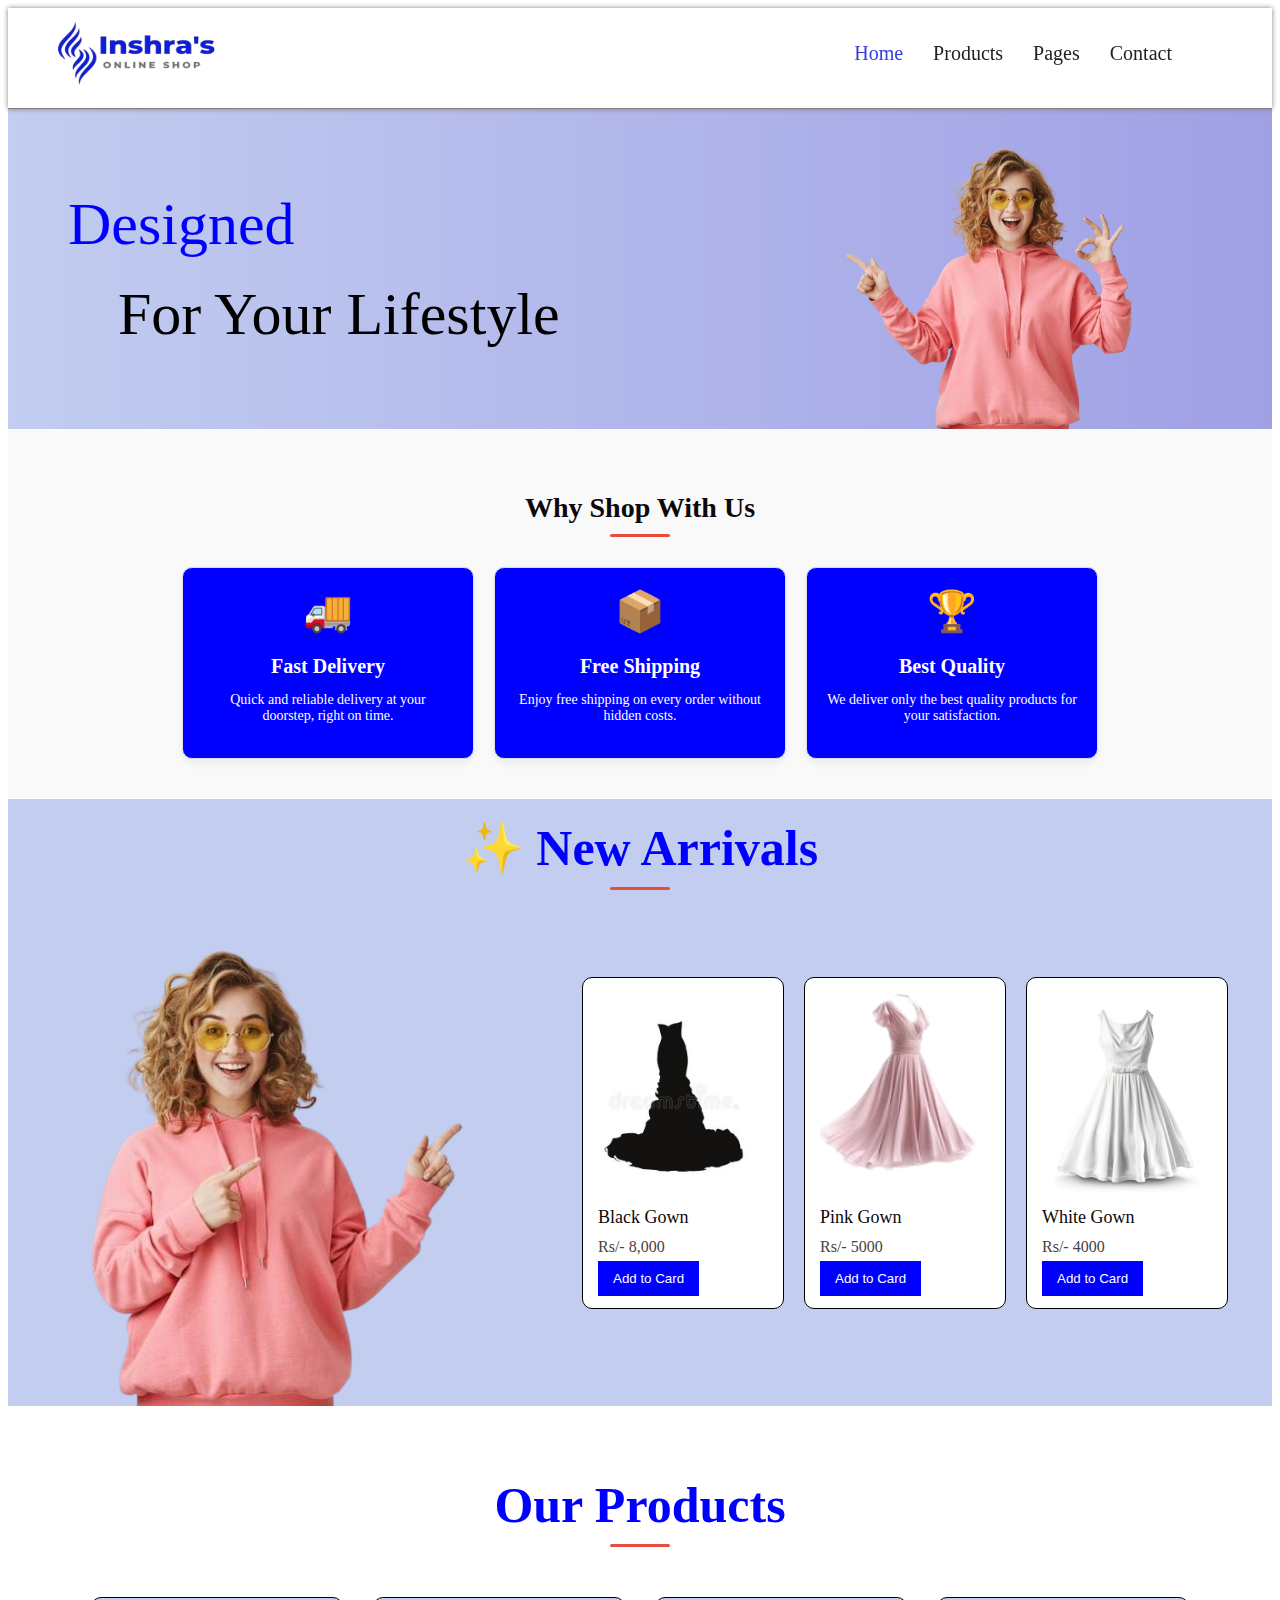
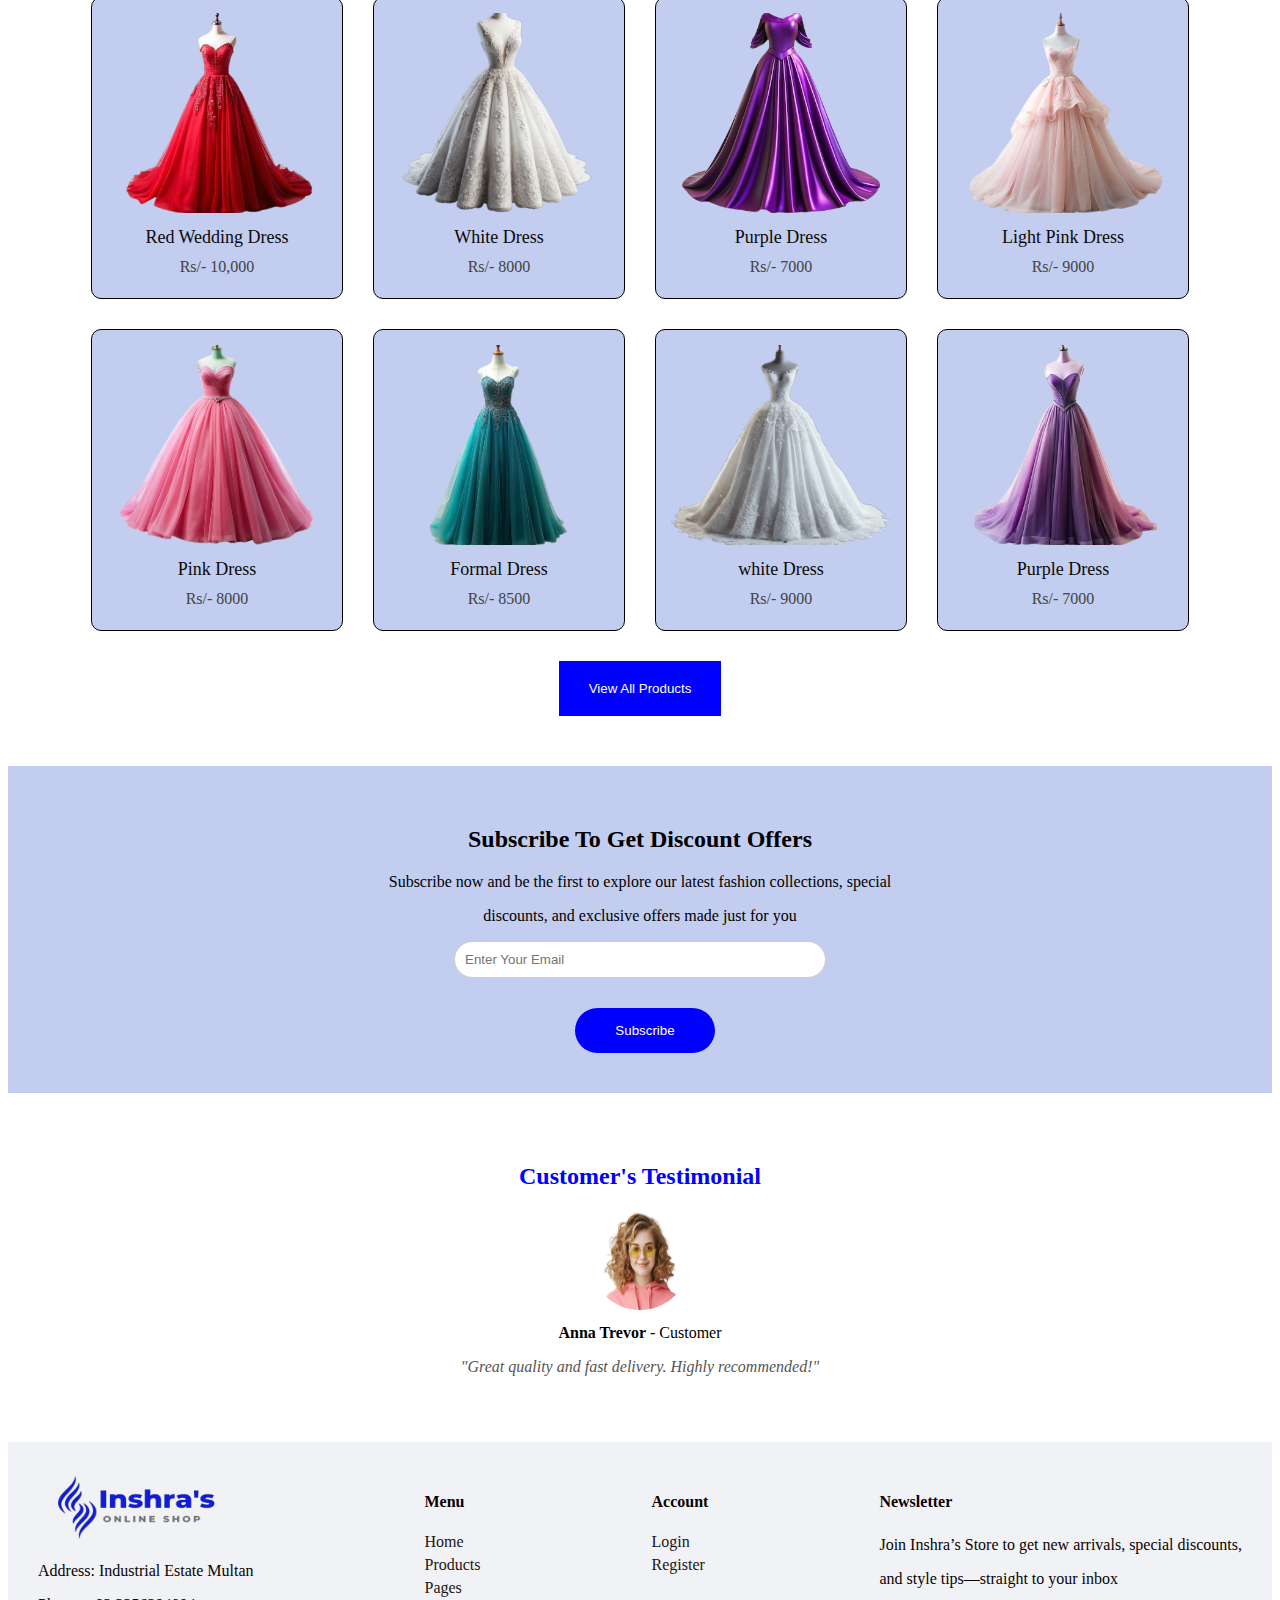
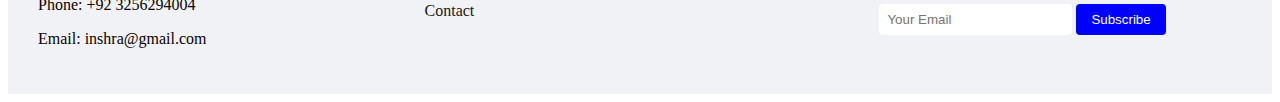
<file: index.html>
<!DOCTYPE html>
<html lang="en">
<head>
  <meta charset="UTF-8">
  <meta name="viewport" content="width=device-width, initial-scale=1.0">
  <title>inshra Landing Page</title>
  <link rel="stylesheet" href="style.css">
</head>
<body>
    <header class="header">
        <img src="logo1.png" alt="Banner" class="logo">
        <nav class="header-nav">
            <a href="#" class="nav-link active">Home</a>
            <a href="#" class="nav-link">Products</a>
            <a href="#" class="nav-link">Pages</a>
            <a href="#" class="nav-link">Contact</a>
        </nav>
    </header>
    <section class="hero">
        <div class="hero-text">
            <div class="hero-text1">
               Designed
            </div>
            <div class="hero-text2">
              For Your Lifestyle
            </div>
        </div>
        <img src="hero.png" alt="Banner" class="hero-img">
    </section>
     <!-- Why Shop -->
    <section class="why-shop">
    <h2>Why Shop With Us</h2>
    <div class="features">

         <!-- Box 1 -->
         <div class="feature-box">
              <div class="emoji">🚚</div>
              <h3>Fast Delivery</h3>
              <p>Quick and reliable delivery at your doorstep, right on time.</p>
         </div>

         <!-- Box 2 -->
         <div class="feature-box">
             <div class="emoji">📦</div>
             <h3>Free Shipping</h3>
             <p>Enjoy free shipping on every order without hidden costs.</p>
         </div>

         <!-- Box 3 -->
        <div class="feature-box">
             <div class="emoji">🏆</div>
             <h3>Best Quality</h3>
             <p>We deliver only the best quality products for your satisfaction.</p>
        </div>

   </div>
</section>

<section class="new-arrival">
    <div class="new-arrival-heading">
        ✨ New Arrivals
    </div>
    <div class="new-arrival-products">
         <img src="ar.png" alt="Banner" class="arrival-img">
         <div class="arrival-cards">
            <div class="card">
                <img src="black.jpeg" alt="product 1" class="card-img">
                <div class="product-name">
                      Black Gown
                </div>
                <div class="price">Rs/- 8,000</div>
                <button class="btn">Add to Card</button>
            </div>
            <div class="card">
                <img src="pink.png" alt="product 2" class="card-img">
                <div class="product-name">
                   Pink Gown
                </div>
                <div class="price">Rs/- 5000</div>
                 <button class="btn">Add to Card</button>
            </div>
            <div class="card">
                <img src="wh.jpeg" alt="product 3" class="card-img">
                <div class="product-name">
                    White Gown
                </div>
                <div class="price">Rs/- 4000</div>
                 <button class="btn">Add to Card</button>
            </div>
         </div>
    </div>
</section>

<section class="product">
    <div class="products">Our Products</div>
    <div class="product-items">
        <div class="product-card">
             <img src="s1.png" alt="product1" class="product-img">
             <div class="product-name">
                Red Wedding Dress
             </div>
             <div class="price">
                Rs/- 10,000
             </div>
        </div>
        <div class="product-card">
             <img src="s2.png" alt="product1" class="product-img">
             <div class="product-name">
                White Dress
             </div>
             <div class="price">
                Rs/- 8000
             </div>
        </div>
        <div class="product-card">
             <img src="s3.png" alt="product1" class="product-img">
             <div class="product-name">
                Purple Dress
             </div>
             <div class="price">
                Rs/- 7000
             </div>
        </div>
        <div class="product-card">
             <img src="s4.png" alt="product1" class="product-img">
             <div class="product-name">
                Light Pink Dress
             </div>
             <div class="price">
                Rs/- 9000
             </div>
        </div>
        <div class="product-card">
             <img src="s5.png" alt="product1" class="product-img">
             <div class="product-name">
                Pink Dress
             </div>
             <div class="price">
                Rs/- 8000
             </div>
        </div>
        <div class="product-card">
             <img src="s6.png" alt="product1" class="product-img">
             <div class="product-name">
                Formal Dress
             </div>
             <div class="price">
                Rs/- 8500
             </div>
        </div>
        <div class="product-card">
             <img src="s7.png" alt="product1" class="product-img">
             <div class="product-name">
                white Dress
             </div>
             <div class="price">
                Rs/- 9000
             </div>
        </div>
        <div class="product-card">
             <img src="s8.png" alt="product1" class="product-img">
             <div class="product-name">
               Purple Dress
             </div>
             <div class="price">
                Rs/- 7000
             </div>
        </div>
    </div>
    <button class="button">View All Products</button>
</section>
<!-- Subscribe -->
<section class="subscribe">
   <h2 class="subscribe-title">Subscribe To Get Discount Offers</h2>
   <p class="text-sub">Subscribe now and be the first to explore our latest fashion collections, special </p>
   <p> discounts, and exclusive offers made just for you</p>
   <div class="subscribe-box">
      <div><input type="email" class="subscribe-input" placeholder="Enter Your Email"></div>
      <button class="subscribe-btn">Subscribe</button>
   </div>
</section>
<!-- Testimonial -->
<section class="testimonial">
   <h2 class="testimonial-title">Customer's Testimonial</h2>
   <div class="testimonial-card">
      <img src="customer.png" alt="Customer" class="testimonial-img">
      <p class="testimonial-name"><b>Anna Trevor</b> - Customer</p>
      <p class="testimonial-desc">"Great quality and fast delivery. Highly recommended!"</p>
   </div>
</section>
<!-- Footer -->
  <footer class="footer">
    <div class="footer-about">
      <img src="logo1.png" alt="Banner" class="logo">
      <p>Address: Industrial Estate Multan</p>
      <p>Phone: +92 3256294004</p>
      <p>Email: inshra@gmail.com</p>
    </div>
    <div class="footer-menu">
      <h4>Menu</h4>
      <ul>
        <li><a href="#">Home</a></li>
        <li><a href="#">Products</a></li>
        <li><a href="#">Pages</a></li>
        <li><a href="#">Contact</a></li>
      </ul>
    </div>
    <div class="footer-account">
      <h4>Account</h4>
      <ul>
        <li><a href="#">Login</a></li>
        <li><a href="#">Register</a></li>
      </ul>
    </div>
    <div class="footer-newsletter">
      <h4>Newsletter</h4>
      <p class="text-footer">Join Inshra’s Store to get new arrivals, special discounts,</p>
         <p>and style tips—straight to your inbox</p>
      <input type="email" placeholder="Your Email" class="footer-input">
      <button class="footer-btn">Subscribe</button>
    </div>
</footer>
</body>
</html>
</file>
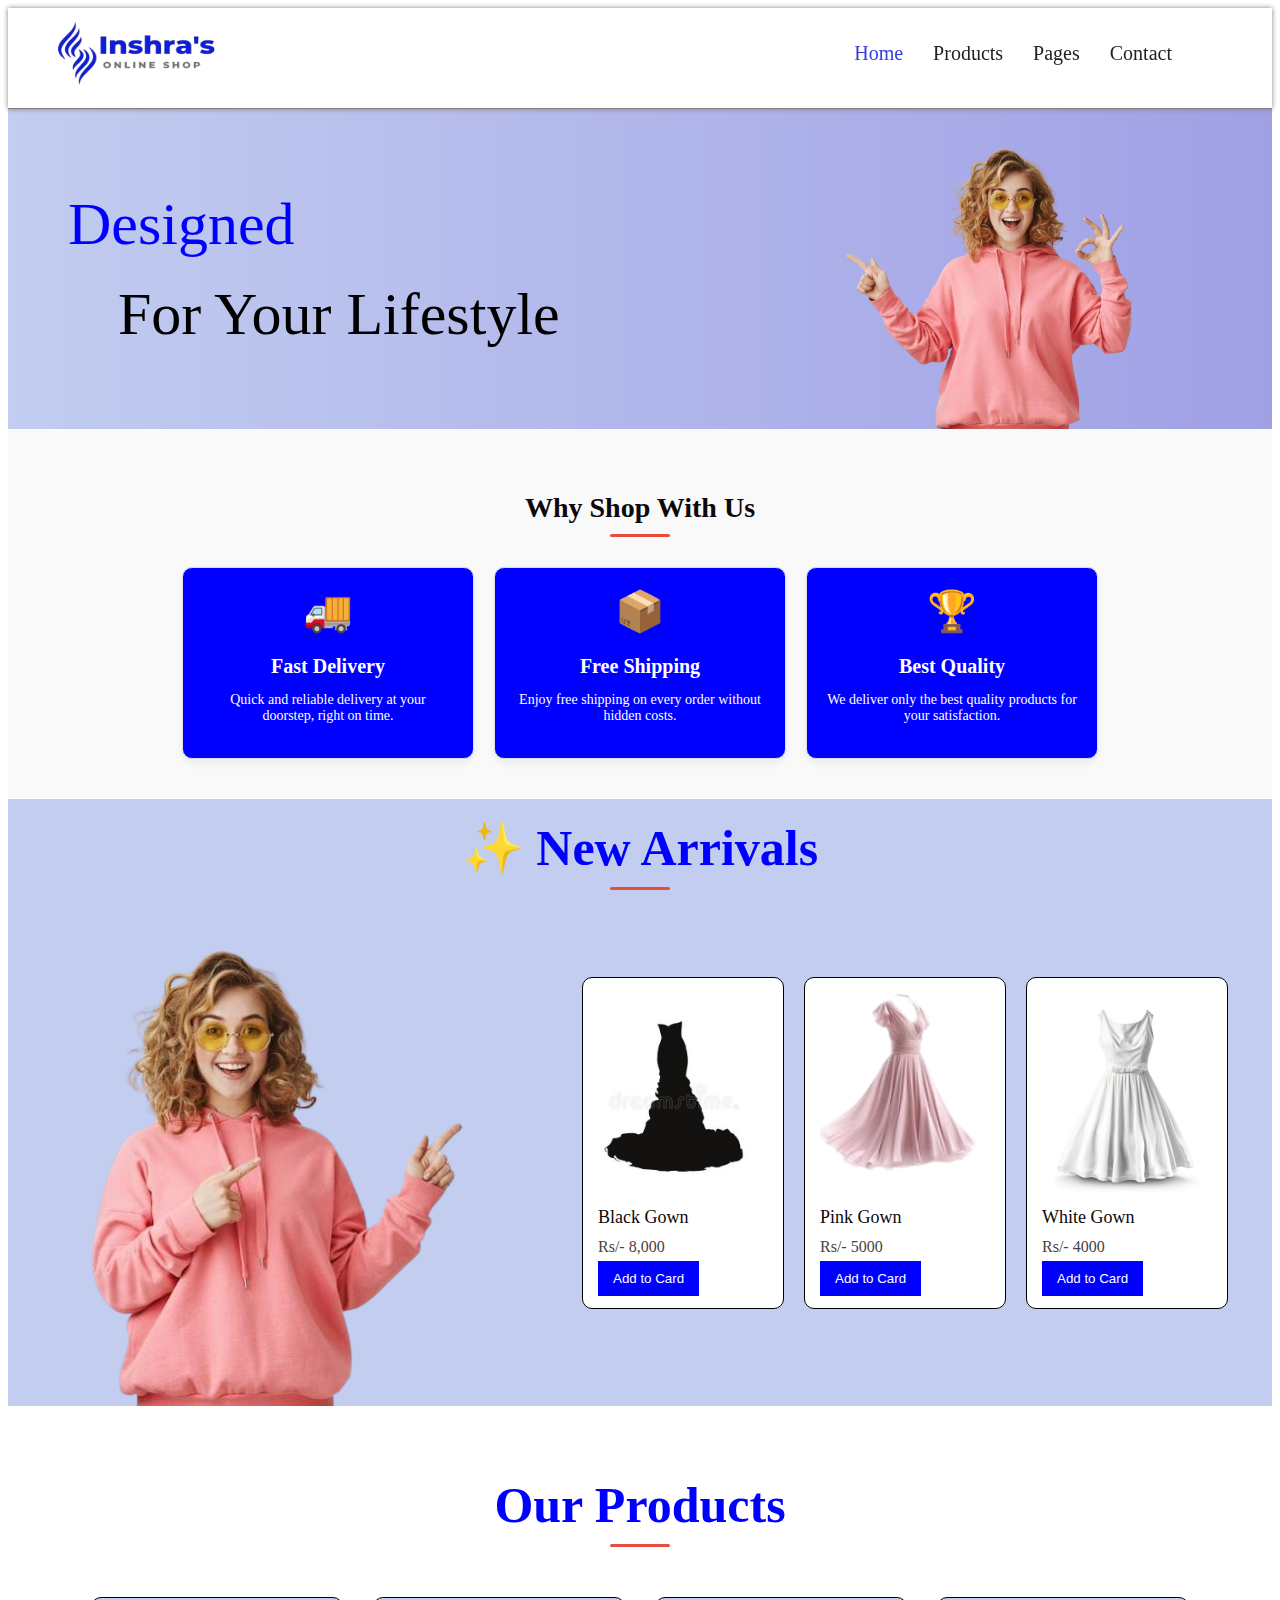
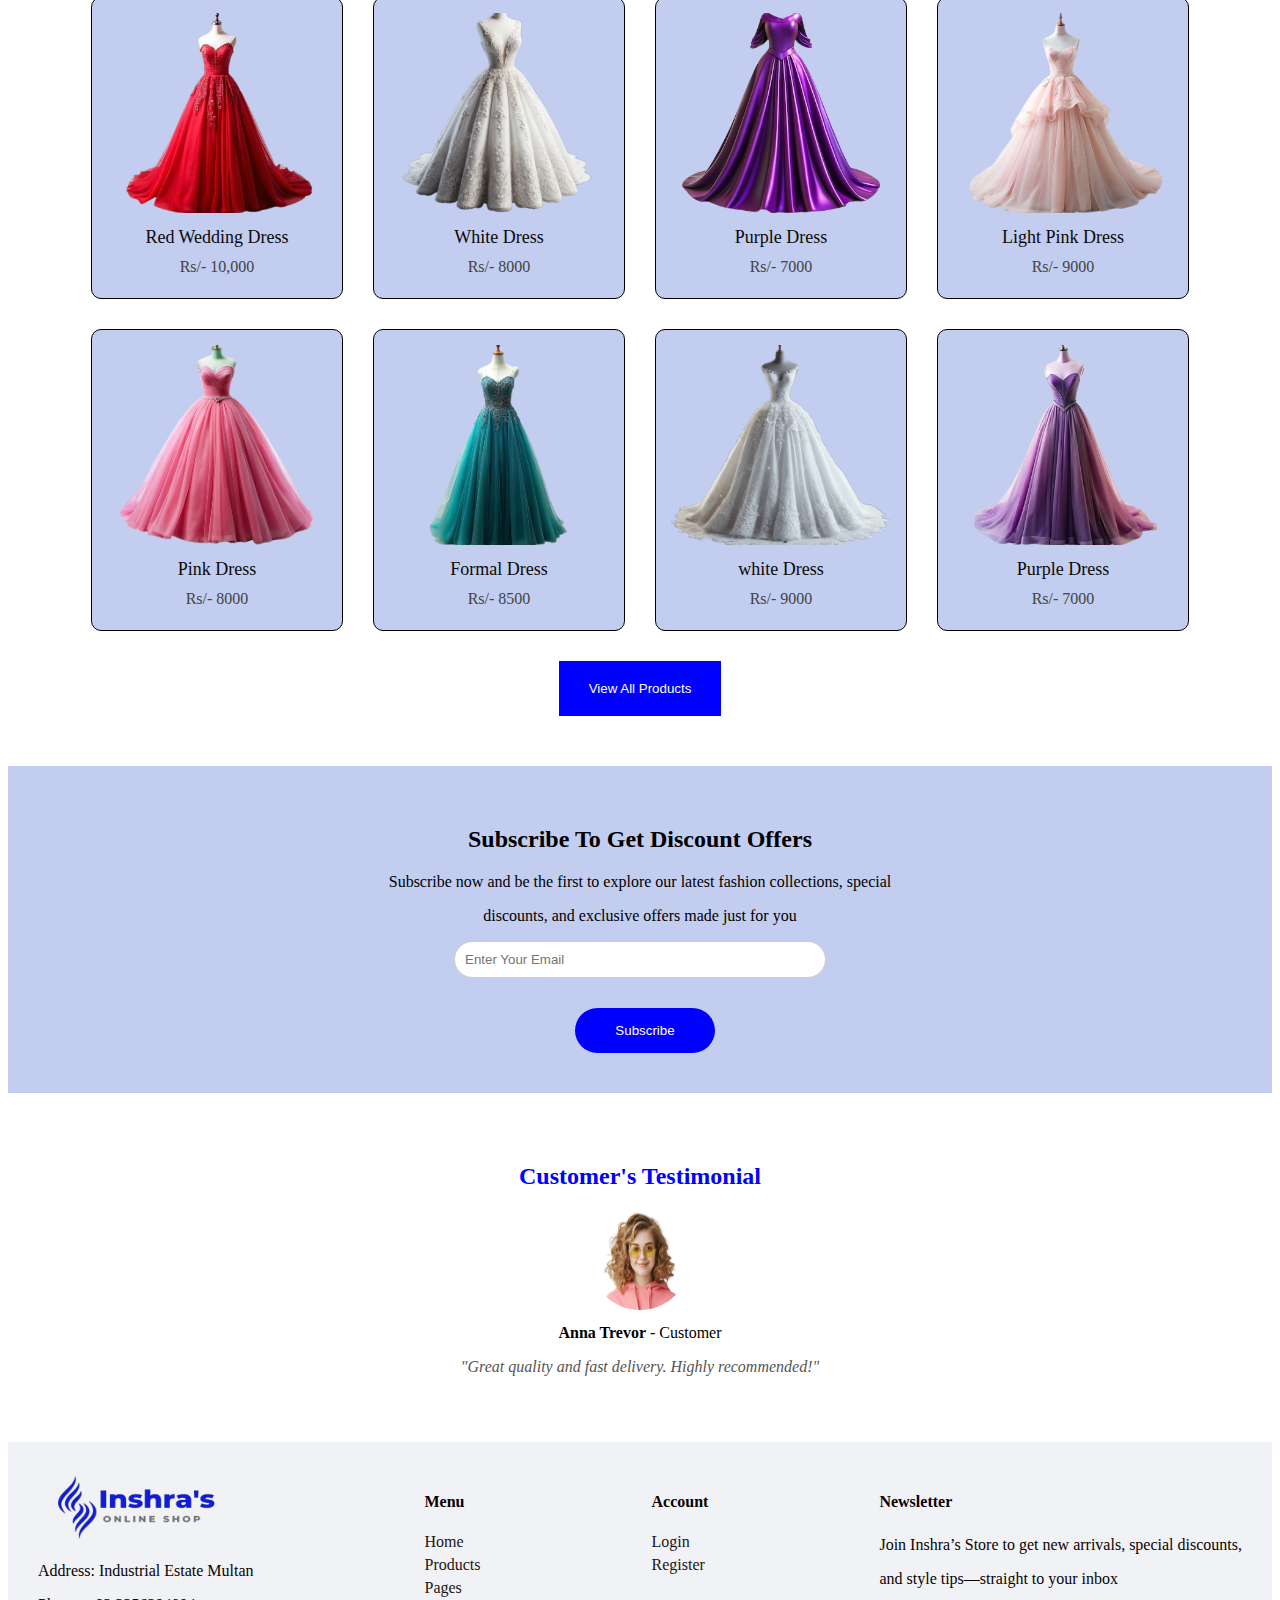
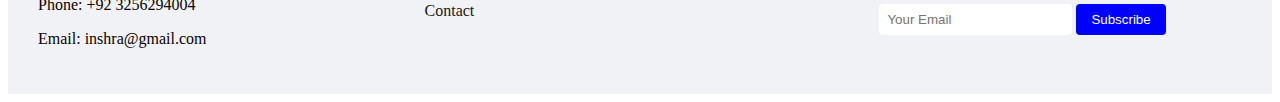
<file: home.html>
<!DOCTYPE html>
<html lang="en">
<head>
  <meta charset="UTF-8">
  <meta name="viewport" content="width=device-width, initial-scale=1.0">
  <title>inshra Landing Page</title>
  <link rel="stylesheet" href="style.css">
</head>
<body>
    <header class="header">
        <img src="logo1.png" alt="Banner" class="logo">
        </div>
        <nav class="header-nav">
            <a href="#" class="nav-link active">Home</a>
            <a href="#" class="nav-link">Products</a>
            <a href="#" class="nav-link">Pages</a>
            <a href="#" class="nav-link">Contact</a>
        </nav>
    </header>
    <section class="hero">
        <div class="hero-text">
            <div class="hero-text1">
               Designed
            </div>
            <div class="hero-text2">
              For Your Lifestyle
            </div>
        </div>
        <img src="hero.png" alt="Banner" class="hero-img">
    </section>
     <!-- Why Shop -->
    <section class="why-shop">
    <h2>Why Shop With Us</h2>
    <div class="features">

         <!-- Box 1 -->
         <div class="feature-box">
              <div class="emoji">🚚</div>
              <h3>Fast Delivery</h3>
              <p>Quick and reliable delivery at your doorstep, right on time.</p>
         </div>

         <!-- Box 2 -->
         <div class="feature-box">
             <div class="emoji">📦</div>
             <h3>Free Shipping</h3>
             <p>Enjoy free shipping on every order without hidden costs.</p>
         </div>

         <!-- Box 3 -->
        <div class="feature-box">
             <div class="emoji">🏆</div>
             <h3>Best Quality</h3>
             <p>We deliver only the best quality products for your satisfaction.</p>
        </div>

   </div>
</section>

<section class="new-arrival">
    <div class="new-arrival-heading">
        ✨ New Arrivals
    </div>
    <div class="new-arrival-products">
         <img src="ar.png" alt="Banner" class="arrival-img">
         <div class="arrival-cards">
            <div class="card">
                <img src="black.jpeg" alt="product 1" class="card-img">
                <div class="product-name">
                      Black Gown
                </div>
                <div class="price">Rs/- 8,000</div>
                <button class="btn">Add to Card</button>
            </div>
            <div class="card">
                <img src="pink.png" alt="product 2" class="card-img">
                <div class="product-name">
                   Pink Gown
                </div>
                <div class="price">Rs/- 5000</div>
                 <button class="btn">Add to Card</button>
            </div>
            <div class="card">
                <img src="wh.jpeg" alt="product 3" class="card-img">
                <div class="product-name">
                    White Gown
                </div>
                <div class="price">Rs/- 4000</div>
                 <button class="btn">Add to Card</button>
            </div>
         </div>
    </div>
</section>

<section class="product">
    <div class="products">Our Products</div>
    <div class="product-items">
        <div class="product-card">
             <img src="s1.png" alt="product1" class="product-img">
             <div class="product-name">
                Red Wedding Dress
             </div>
             <div class="price">
                Rs/- 10,000
             </div>
        </div>
        <div class="product-card">
             <img src="s2.png" alt="product1" class="product-img">
             <div class="product-name">
                White Dress
             </div>
             <div class="price">
                Rs/- 8000
             </div>
        </div>
        <div class="product-card">
             <img src="s3.png" alt="product1" class="product-img">
             <div class="product-name">
                Purple Dress
             </div>
             <div class="price">
                Rs/- 7000
             </div>
        </div>
        <div class="product-card">
             <img src="s4.png" alt="product1" class="product-img">
             <div class="product-name">
                Light Pink Dress
             </div>
             <div class="price">
                Rs/- 9000
             </div>
        </div>
        <div class="product-card">
             <img src="s5.png" alt="product1" class="product-img">
             <div class="product-name">
                Pink Dress
             </div>
             <div class="price">
                Rs/- 8000
             </div>
        </div>
        <div class="product-card">
             <img src="s6.png" alt="product1" class="product-img">
             <div class="product-name">
                Formal Dress
             </div>
             <div class="price">
                Rs/- 8500
             </div>
        </div>
        <div class="product-card">
             <img src="s7.png" alt="product1" class="product-img">
             <div class="product-name">
                white Dress
             </div>
             <div class="price">
                Rs/- 9000
             </div>
        </div>
        <div class="product-card">
             <img src="s8.png" alt="product1" class="product-img">
             <div class="product-name">
               Purple Dress
             </div>
             <div class="price">
                Rs/- 7000
             </div>
        </div>
    </div>
    <button class="button">View All Products</button>
</section>
<!-- Subscribe -->
<section class="subscribe">
   <h2 class="subscribe-title">Subscribe To Get Discount Offers</h2>
   <p class="text-sub">Subscribe now and be the first to explore our latest fashion collections, special </p>
   <p> discounts, and exclusive offers made just for you</p>
   <div class="subscribe-box">
      <div><input type="email" class="subscribe-input" placeholder="Enter Your Email"></div>
      <button class="subscribe-btn">Subscribe</button>
   </div>
</section>
<!-- Testimonial -->
<section class="testimonial">
   <h2 class="testimonial-title">Customer's Testimonial</h2>
   <div class="testimonial-card">
      <img src="customer.png" alt="Customer" class="testimonial-img">
      <p class="testimonial-name"><b>Anna Trevor</b> - Customer</p>
      <p class="testimonial-desc">"Great quality and fast delivery. Highly recommended!"</p>
   </div>
</section>
<!-- Footer -->
  <footer class="footer">
    <div class="footer-about">
      <img src="logo1.png" alt="Banner" class="logo">
      <p>Address: Industrial Estate Multan</p>
      <p>Phone: +92 3256294004</p>
      <p>Email: inshra@gmail.com</p>
    </div>
    <div class="footer-menu">
      <h4>Menu</h4>
      <ul>
        <li><a href="#">Home</a></li>
        <li><a href="#">Products</a></li>
        <li><a href="#">Pages</a></li>
        <li><a href="#">Contact</a></li>
      </ul>
    </div>
    <div class="footer-account">
      <h4>Account</h4>
      <ul>
        <li><a href="#">Login</a></li>
        <li><a href="#">Register</a></li>
      </ul>
    </div>
    <div class="footer-newsletter">
      <h4>Newsletter</h4>
      <p class="text-footer">Join Inshra’s Store to get new arrivals, special discounts,</p>
         <p>and style tips—straight to your inbox</p>
      <input type="email" placeholder="Your Email" class="footer-input">
      <button class="footer-btn">Subscribe</button>
    </div>
</footer>
</body>
</html>
</file>
<file: style.css>
.header{
    align-items: center;
    justify-content: space-between;
    padding: 10px 100px 20px 30px;
    border-bottom: 1px solid gray;
    display: flex;
    background-color: white;
    box-shadow: 0px 0px 5px 0px gray;
    position: sticky;
    top: 0;
    z-index: 1000;
}
.logo{
   width: 200px;
   height: 70px;
}
.header-nav{
    gap: 30px;
    display: flex;
    justify-content: space-between;  
}
.nav-link{
    text-decoration: none;
    font-size: 20px;
    font-weight: 200;
    color: rgb(36, 33, 33);
}
.nav-link.active{
    color: rgb(57, 57, 225);
}
.nav-link:hover{
  transform: translateY(-2px);
}
.hero{
    background: linear-gradient(to right, rgb(194, 205, 240), rgb(160, 160, 229));
    width: 100%;
    display: flex;
    justify-content: space-between;
    align-items: center;
}
.hero-text{
   font-size: 60px;
   line-height: 1.5;
   padding-left: 60px;
   font-weight: 20px;
   width: 100%;
}
.hero-text1{
    color: blue;
}
.hero-text2{
    margin-left: 50px;
    color: black;
}
.hero-img {
    width: auto;
    height: 300px;
    padding-top: 20px;
    padding-right: 100px;
    padding-bottom: 0px;
}

/* ===== Why Shop ===== */
.why-shop {
  text-align: center;
  padding: 40px 20px;
  background: #f9f9f9;
}

.why-shop h2 {
  font-size: 28px;
  margin-bottom: 30px;
  color: #0b0909;
}
.why-shop h2::after {
  content: "";
  width: 60px;         
  height: 3px;        
  background: #e74c3c; 
  display: block;
  margin: 10px auto 0; 
  border-radius: 2px;
}
.features {
  display: flex;
  justify-content: center;
  gap: 20px;
  flex-wrap: wrap;
}

.feature-box {
  background: blue;
  border: 1px solid #ddd;
  padding: 20px;
  width: 250px;
  border-radius: 10px;
  box-shadow: 0px 4px 6px rgba(93, 120, 169, 0.1);
}

.feature-box .emoji {
  font-size: 40px;
  margin-bottom: 15px;
}

.feature-box h3 {
  font-size: 20px;
  margin-bottom: 10px;
  color: white;
}

.feature-box p {
  font-size: 14px;
  color: white;
}
.new-arrival{
  background: rgb(194, 205, 240);
  margin-bottom: 50px;
}
.new-arrival-heading{
  padding: 20px;
  align-items: center;
  text-align: center;
  font-size: 50px;
  font-weight: bold;
  color: blue;
}
.new-arrival-heading::after {
  content: "";
  width: 60px;         
  height: 3px;        
  background: #e74c3c; 
  display: block;
  margin: 10px auto 0; 
  border-radius: 2px;
}
.new-arrival-products{
  width: 95%;
  align-items: center;
  gap: 50px;
  display: flex;
}
.arrival-img{
  padding: 10px 0px 0px 10px;
}
.arrival-cards{
  display: flex;
  padding: 0px 0px 30px 0px;
  gap: 20px;
}
.card{
  background-color: white;
  width: 170px;
  border-radius: 10px;
  box-shadow: 5px gray;
  align-items: center;
  height: 300px;
  padding: 15px;
  transition: 0.3s;
  border: 1px solid black;
}
.card:hover{
  transform: translateY(-5px);
}
.card-img{
  height: 200px;
  width: 100%;
  object-fit: cover;
}
.product-name{
  margin: 10px 0;
  font-size: 18px;
  color: #0b0909;
}
.price{
  color: #444;
  font-size: 16px;
  margin: 5px 0;
}
.btn{
  background-color: blue;
  color: white;
  border: none;
  padding: 10px 15px;
  cursor: pointer;
}
.btn:hover{
  background: rgb(20, 20, 102);
}
.product{
  background: white;
  text-align: center;
  padding-bottom: 50px;
}
.products{
  padding: 20px;
  align-items: center;
  text-align: center;
  font-size: 50px;
  font-weight: bold;
  color: blue;
}
.products::after {
  content: "";
  width: 60px;         
  height: 3px;        
  background: #e74c3c; 
  display: block;
  margin: 10px auto 0; 
  border-radius: 2px;
}
.product-items{
  display: flex;
  padding: 30px;
  gap: 30px;
  justify-content: center;
  align-items: center;
  flex-wrap: wrap;
}
.product-card{
  background: rgb(194, 205, 240);
  width: 220px;
  border-radius: 10px;
  box-shadow: 10px gray;
  align-items: center;
  height: 270px;
  padding: 15px;
  text-align: center;
  transition: 0.3s;
  border: 1px solid black;
}
.product-card:hover{
  transform: translateY(-5px);
}
.product-img{
  height: 200px;
  width: 100%;
  object-fit: cover;
}
.button{
  background-color: blue;
  color: white;
  border: none;
  justify-content: center;
  padding: 20px 30px;
  cursor: pointer;
}
.button:hover{
  background: rgb(20, 20, 102);
}

.subscribe { 
  padding: 40px; 
  text-align: center; 
  background: rgb(194, 205, 240);
}
.subscribe-title { 
  margin-bottom: 15px; 
}
.text-sub{
  margin-top: 20px;
  line-height: normal;
}
.subscribe-box { 
  justify-content: center; 
}
.subscribe-input { 
  padding: 10px; 
  margin-bottom: 30px;
  width: 350px;
  border: 1px solid #ccc; 
  border-radius: 70px; 
}
.subscribe-btn { 
  padding: 15px 40px; 
  margin-left: 10px; 
  background: blue; 
  color: white; 
  border: none; 
  border-radius: 70px; 
}
.subscribe-btn:hover{
  background: rgb(20, 20, 102);
}
/* ===== Testimonial ===== */
.testimonial {
  padding: 50px; 
  background: white;
  text-align: center; 
}
.testimonial-title { 
  margin-bottom: 20px; 
  color: blue;
}
.testimonial-card { 
  max-width: 400px; 
  margin: auto; 
}
.testimonial-img { 
  border-radius: 50%; 
  width: 100px; 
  height: 100px; 
}
.testimonial-name { 
  margin: 10px 0; 
}
.testimonial-desc { 
  font-style: italic; 
  color: #555; 
}

/* ===== Footer ===== */
.footer { 
  background: #f1f2f5; 
  color: #0a0202; 
  padding: 30px; 
  display: flex; 
  justify-content: space-between; 
  flex-wrap: wrap; 
  gap: 20px; 
}
.footer-logo { 
  width: 50px;
  height: 30px;
}
.footer-menu ul, .footer-account ul { 
  list-style: none; 
  padding: 0; 
}
.footer-menu ul li, .footer-account ul li { 
  margin: 5px 0; 
}
.footer-menu a, .footer-account a { 
  text-decoration: none; 
  color: #1a1616; 
}
.footer-input { 
  padding: 8px; 
  border-radius: 4px; 
  border: none; 
}
.footer-btn { 
  padding: 8px 15px; 
  background: blue; 
  color: #fff; 
  border: none; 
  border-radius: 4px; 
}
.footer-btn:hover{
  background: rgb(20, 20, 102);
}
.text-footer{
  line-height: normal;
  margin-top: 25px;
}


/* --- Replace your existing @media (max-width: 768px) block with this --- */
@media (max-width: 768px) {
  /* header */
  .header {
    flex-direction: column;
    align-items: center;
    padding: 10px;
    z-index: 1000; /* fix */
  }
  .header-nav {
    display: flex;
    flex-direction: column;
    gap: 12px;
    margin-top: 10px;
  }

  /* hero */
  .hero {
    flex-direction: column;
    flex-wrap: wrap;
    text-align: center;
    padding: 20px;
    gap: 15px;
  }
  .hero-text {
    font-size: 30px;
    padding-left: 0;
    width: 100%;
    line-height: 1.2;   /* safer line-height for mobile */
    flex: 1;
  }
  .hero-text2 {
    margin-left: 0;
  }
  .hero-img {
    width: 100%;
    max-width: 420px; /* prevent huge image */
    height: auto;
    padding: 0;
    flex: 1;
  }

  /* New Arrivals */
  .new-arrival-products {
    flex-direction: column;
    align-items: center;
    gap: 20px;
    width: 100%;
    padding: 0 10px;
  }
  .arrival-img {
    max-width: 100%;
    height: auto;
  }
  .arrival-cards {
    flex-direction: column;
    align-items: center;
    gap: 15px;
    flex-wrap:wrap;
    width: 100%;
    padding: 0;
    flex-wrap:wrap;
  }
  .card {
    width: 92%;
    max-width: 360px;
  }

  /* Products grid */
  .product-items {
    flex-direction: column;
    padding: 10px;
  }
  .product-card {
    width: 92%;
    max-width: 420px;
  }

  /* Subscribe - make inputs behave */
  .subscribe-box {
    display: flex;
    justify-content: center;
    gap: 10px;
    flex-wrap: wrap;
  }
  .subscribe-input {
    width: 90%;
    margin-bottom: 10px;
  }
  .subscribe-btn {
    width: 100%;
    margin-left: 0;
  }

  /* Fix very small line-heights that caused overlapping */
  .text-sub {
    line-height: 1.3 !important;
  }
  .text-footer {
    line-height: 1.2 !important;
    margin-top: 10px;
  }

  /* Footer stack nicely */
  .footer {
    flex-direction: column;
    text-align: center;
    align-items: center;
    gap: 12px;
  }
}
</file>
